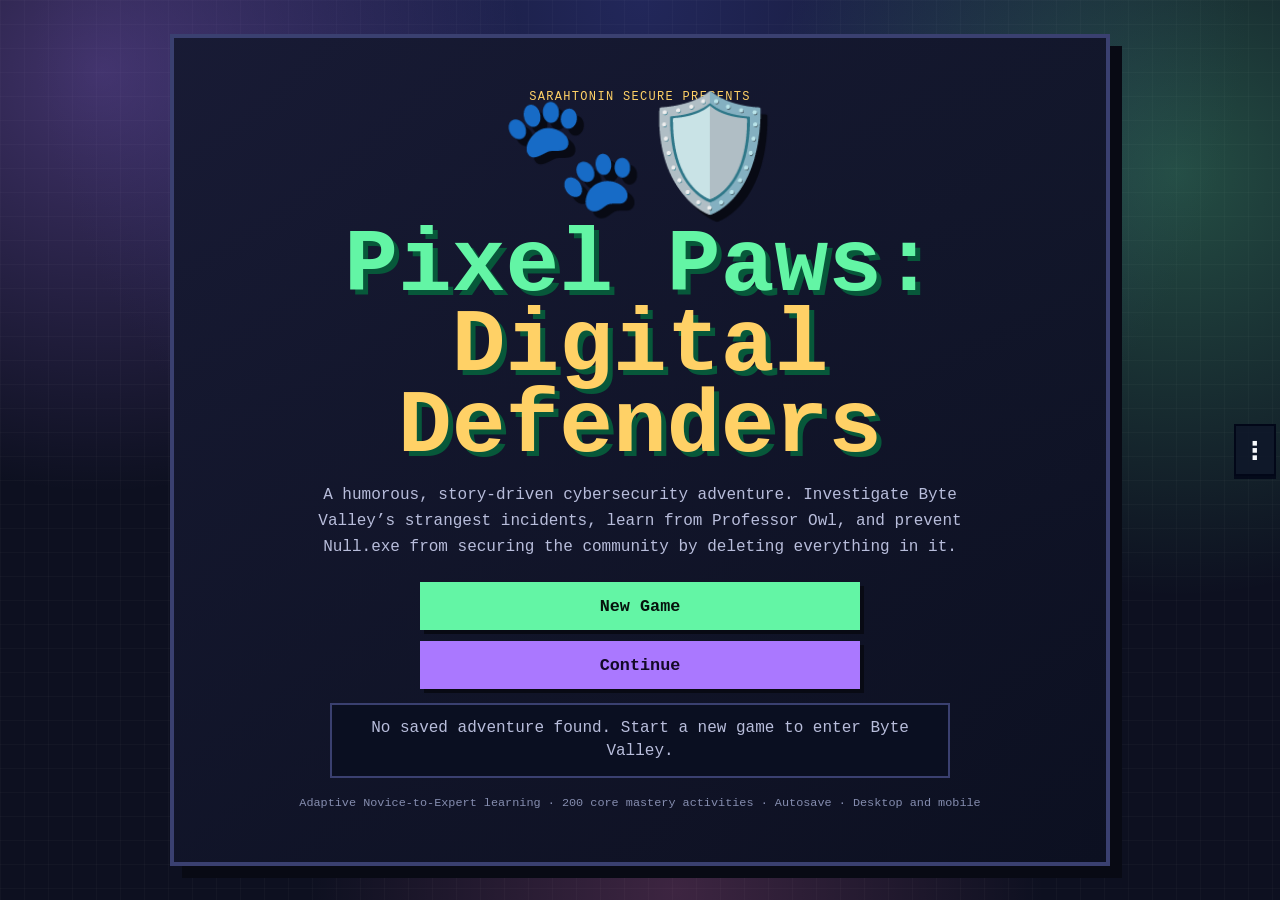
<file: index.html>
<!doctype html>
<html lang="en">
  <head>
    <meta charset="UTF-8" />
    <meta name="viewport" content="width=device-width, initial-scale=1.0" />
    <meta name="theme-color" content="#172554" />
    <title>Pixel Paws: Digital Defenders</title>
    <script type="module" crossorigin src="./assets/index-D1uRIFyI.js"></script>
    <link rel="stylesheet" crossorigin href="./assets/index-Ci8Vn-tH.css">
  </head>
  <body>
    <div id="root"></div>
  </body>
</html>
</file>
<file: assets/index-Ci8Vn-tH.css>
.app-shell{min-height:100vh;display:grid;grid-template-rows:auto minmax(0,1fr);background:#0f172a}.app-shell.is-playing{display:block;overflow:hidden}.screen-reader-title{position:absolute;width:1px;height:1px;overflow:hidden;clip:rect(0 0 0 0);white-space:nowrap}.review-bar{min-height:72px;display:grid;grid-template-columns:minmax(230px,1fr) auto auto;align-items:center;gap:18px;padding:10px 14px;color:#f8fafc;background:#111827;border-bottom:3px solid #050816}.brand-block{min-width:0}.brand-title{margin:2px 0 0;color:#d9f99d;font-size:clamp(1.15rem,2.1vw,1.75rem);font-weight:900;line-height:1.05}.kicker{margin:0;color:#2dd4bf;font-size:.8rem;font-weight:900;text-transform:uppercase}.compact-metrics{display:grid;grid-template-columns:repeat(3,auto);gap:8px;margin:0}.compact-metrics div{min-width:74px;border:2px solid #020617;background:#1f2937;padding:6px 8px}.compact-metrics dt{color:#93c5fd;font-size:.64rem;font-weight:900;text-transform:uppercase}.compact-metrics dd{margin:2px 0 0;color:#f8fafc;font-size:.9rem;font-weight:900}.review-actions,.play-dock-panel{display:flex;flex-wrap:wrap;justify-content:flex-end;gap:8px}.review-actions button,.review-actions a,.play-dock-panel button,.play-dock-panel a{min-height:40px;display:inline-flex;align-items:center;justify-content:center;border:2px solid #020617;background:#e2e8f0;color:#0f172a;box-shadow:0 3px #020617;padding:7px 10px;font-weight:900;text-decoration:none;cursor:pointer}.play-dock{position:fixed;right:max(4px,env(safe-area-inset-right));top:50%;transform:translateY(-50%);z-index:10;width:42px;height:52px}.play-dock>summary{width:42px;height:52px;display:grid;place-items:center;list-style:none;border:2px solid rgba(2,6,23,.9);background:#0f172ae0;color:#f8fafc;box-shadow:0 3px #020617cc;cursor:pointer;font-size:1.55rem;font-weight:900}.play-dock>summary::-webkit-details-marker{display:none}.play-dock[open]>summary{border-color:#2dd4bf;background:#111827}.play-dock-panel{position:absolute;right:calc(100% + 8px);top:50%;width:max-content;max-width:calc(100vw - 62px);transform:translateY(-50%);padding:7px;border:2px solid rgba(2,6,23,.9);background:#0f172af7;box-shadow:0 4px #020617bf}.play-dock-panel button,.play-dock-panel a{min-height:36px;border-width:1px;box-shadow:none;padding:6px 9px;font-size:.78rem}.game-frame-wrap{min-height:100vh;background:#050816}.game-frame{display:block;width:100%;height:100dvh;min-height:100vh;border:0;background:#0f172a}.migration-view{min-height:0;display:flex;flex-direction:column;gap:18px;overflow:auto;padding:22px;background:linear-gradient(180deg,#f7fafcf0,#e8eef7fa),radial-gradient(circle at 20% 20%,rgba(88,166,255,.22),transparent 28%),radial-gradient(circle at 82% 70%,rgba(45,212,191,.18),transparent 30%)}.review-head{display:grid;grid-template-columns:minmax(0,1fr) auto;gap:18px;align-items:end}.review-head h2{margin:0;color:#0f172a;font-size:clamp(1.7rem,3vw,2.6rem);line-height:1.05}.review-head p{max-width:760px;margin:8px 0 0;color:#475569;font-size:1rem;line-height:1.6}.metrics{display:grid;grid-template-columns:repeat(3,minmax(0,1fr));gap:10px;margin:0}.metrics div{border:2px solid #0f172a;box-shadow:0 3px #0f172a;padding:12px;background:#fff}.metrics dt{color:#64748b;font-size:.74rem;font-weight:800;text-transform:uppercase}.metrics dd{margin:4px 0 0;color:#0f172a;font-size:1.45rem;font-weight:900}.review-grid{display:grid;grid-template-columns:repeat(auto-fit,minmax(220px,1fr));gap:12px}.review-card{min-height:178px;border:2px solid #0f172a;box-shadow:0 4px #0f172a;background:#fff;padding:14px}.card-topline{display:flex;justify-content:space-between;gap:10px;color:#0f766e;font-size:.72rem;font-weight:900;text-transform:uppercase}.review-card h3{margin:12px 0 6px;color:#0f172a;font-size:1.05rem}.review-card p{margin:0;color:#475569}.review-card dl{display:grid;grid-template-columns:1fr 1fr;gap:8px;margin:14px 0 0}.review-card dt,.domain-table span,.section-title span{color:#64748b;font-size:.72rem;font-weight:900;text-transform:uppercase}.review-card dd{margin:3px 0 0;color:#111827;font-weight:900}.domain-table{border:2px solid #0f172a;box-shadow:0 4px #0f172a;background:#fff}.section-title{display:flex;align-items:center;justify-content:space-between;gap:12px;border-bottom:2px solid #0f172a;padding:14px}.section-title h3{margin:0;color:#0f172a}.domain-row{display:grid;grid-template-columns:minmax(0,1fr) 92px 120px;gap:14px;align-items:center;padding:12px 14px;border-top:1px solid #d8e2f0}.domain-row:first-of-type{border-top:0}.domain-row b{color:#0f172a}.domain-row p{margin:4px 0 0;color:#475569;line-height:1.4}@media(max-width:860px){.review-bar{grid-template-columns:1fr;gap:10px}.compact-metrics{grid-template-columns:repeat(3,minmax(0,1fr));width:100%}.review-actions{justify-content:stretch}.review-actions button,.review-actions a{flex:1 1 110px}.play-dock{right:max(3px,env(safe-area-inset-right))}.migration-view{padding:12px}.review-head{grid-template-columns:1fr}.metrics{grid-template-columns:repeat(3,minmax(0,1fr))}.domain-row{grid-template-columns:1fr;gap:6px}}:root{color:#172033;background:#f6f8fb;font-family:Inter,ui-sans-serif,system-ui,-apple-system,BlinkMacSystemFont,Segoe UI,sans-serif;font-synthesis:none;text-rendering:optimizeLegibility}*{box-sizing:border-box}body{margin:0;min-width:320px;min-height:100vh}button,input,select,textarea{font:inherit}
</file>
